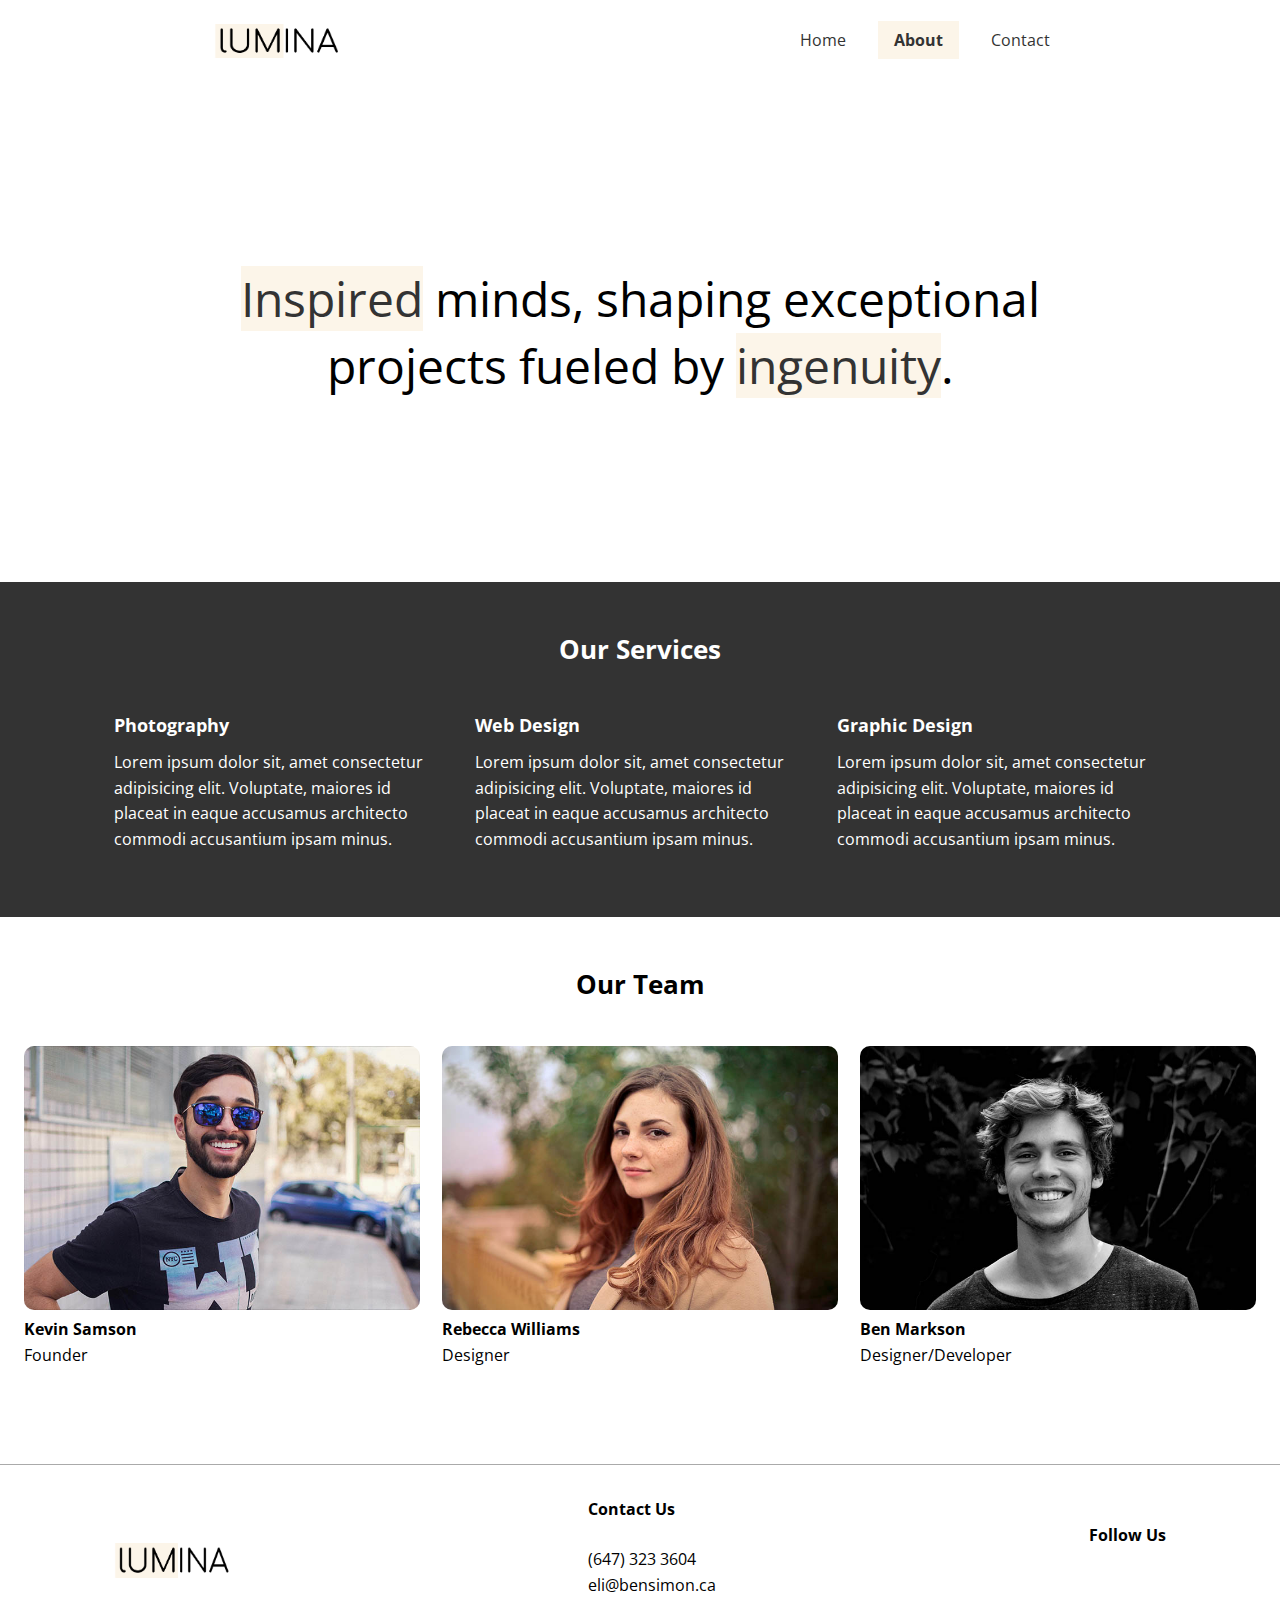
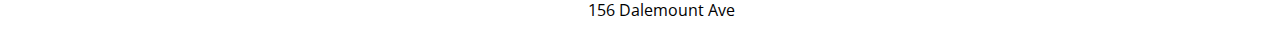
<file: about.html>
<!DOCTYPE html>
<html lang="en">
  <head>
    <meta charset="UTF-8" />
    <meta name="viewport" content="width=device-width, initial-scale=1.0" />
    <link rel="preconnect" href="https://fonts.googleapis.com" />
    <link rel="preconnect" href="https://fonts.gstatic.com" crossorigin />
    <link
      href="https://fonts.googleapis.com/css2?family=Open+Sans:ital,wght@0,300..800;1,300..800&display=swap"
      rel="stylesheet"
    />
    <link rel="stylesheet" href="./css/styles.css" />
    <link rel="icon" href="./images/favicon.ico" />
    <link
      rel="stylesheet"
      href="https://cdnjs.cloudflare.com/ajax/libs/font-awesome/6.5.2/css/all.min.css"
      integrity="sha512-SnH5WK+bZxgPHs44uWIX+LLJAJ9/2PkPKZ5QiAj6Ta86w+fsb2TkcmfRyVX3pBnMFcV7oQPJkl9QevSCWr3W6A=="
      crossorigin="anonymous"
      referrerpolicy="no-referrer"
    />
    <title>Lumina | About Us</title>
  </head>
  <body>
    <!-- Header -->
    <header class="header">
      <div class="container container-sm header-flex">
        <img src="./images/logo.png" alt="Lumina Creative" class="logo" />
        <ul class="main-menu">
          <li><a href="/">Home</a></li>
          <li><a class="current" href="about.html">About</a></li>
          <li><a href="contact.html">Contact</a></li>
        </ul>
      </div>
    </header>

    <!-- Hero Text -->
    <section class="hero">
      <div class="container container-sm">
        <h2>
          <span class="bg-primary">Inspired</span> minds, shaping exceptional
          projects fueled by <span class="bg-primary">ingenuity</span>.
        </h2>
      </div>
    </section>

    <!-- Services -->
    <section class="services bg-dark">
      <div class="container">
        <h2 class="section-heading">Our Services</h2>
        <div class="services-flex">
          <div class="service-item">
            <h4>Photography</h4>
            <p>
              Lorem ipsum dolor sit, amet consectetur adipisicing elit.
              Voluptate, maiores id placeat in eaque accusamus architecto
              commodi accusantium ipsam minus.
            </p>
          </div>
          <div class="service-item">
            <h4>Web Design</h4>
            <p>
              Lorem ipsum dolor sit, amet consectetur adipisicing elit.
              Voluptate, maiores id placeat in eaque accusamus architecto
              commodi accusantium ipsam minus.
            </p>
          </div>
          <div class="service-item">
            <h4>Graphic Design</h4>
            <p>
              Lorem ipsum dolor sit, amet consectetur adipisicing elit.
              Voluptate, maiores id placeat in eaque accusamus architecto
              commodi accusantium ipsam minus.
            </p>
          </div>
        </div>
      </div>
    </section>

    <!-- Team -->
    <section class="team">
      <div class="container container-lg">
        <h2 class="section-heading">Our Team</h2>
        <div class="team-flex">
          <div class="team-item">
            <img src="./images/team1.jpg" alt="Team Member" />
            <h4>Kevin Samson</h4>
            <p>Founder</p>
          </div>
          <div class="team-item">
            <img src="./images/team2.jpg" alt="Team Member" />
            <h4>Rebecca Williams</h4>
            <p>Designer</p>
          </div>
          <div class="team-item">
            <img src="./images/team3.jpg" alt="Team Member" />
            <h4>Ben Markson</h4>
            <p>Designer/Developer</p>
          </div>
        </div>
      </div>
    </section>

    <!-- Footer -->
    <footer class="footer">
      <div class="container footer-flex">
        <img src="images/logo.png" alt="Logo" />
        <div>
          <h4>Contact Us</h4>
          <ul>
            <li>(647) 323 3604</li>
            <li>eli@bensimon.ca</li>
            <li>156 Dalemount Ave</li>
          </ul>
        </div>
        <div>
          <h4>Follow Us</h4>
          <a href="#"><i class="fab fa-facebook fa-2x"></i></a>
          <a href="#"><i class="fab fa-twitter fa-2x"></i></a>
          <a href="#"><i class="fab fa-instagram fa-2x"></i></a>
          <a href="#"><i class="fab fa-pinterest fa-2x"></i></a>
          <a href="#"><i class="fab fa-tumblr fa-2x"></i></a>
        </div>
      </div>
    </footer>
  </body>
</html>
</file>
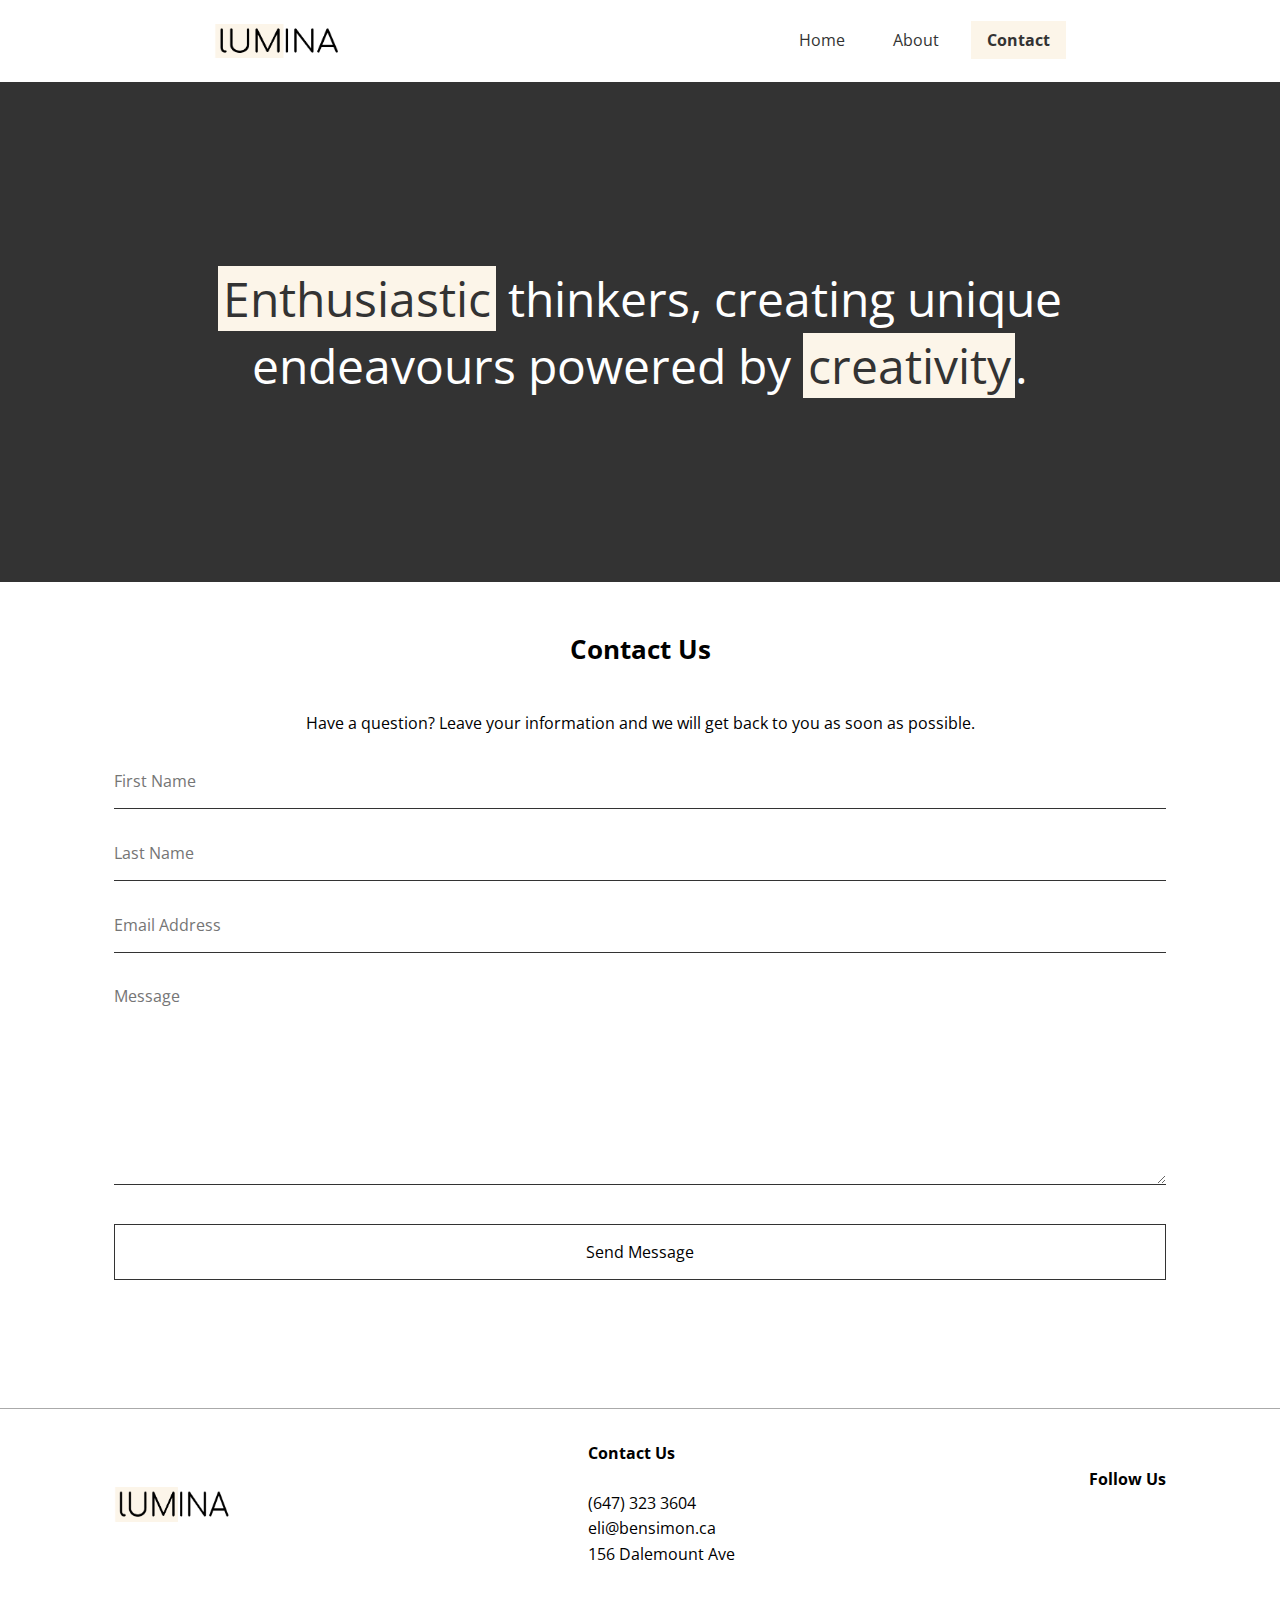
<file: contact.html>
<!DOCTYPE html>
<html lang="en">
  <head>
    <meta charset="UTF-8" />
    <meta name="viewport" content="width=device-width, initial-scale=1.0" />
    <link rel="preconnect" href="https://fonts.googleapis.com" />
    <link rel="preconnect" href="https://fonts.gstatic.com" crossorigin />
    <link
      href="https://fonts.googleapis.com/css2?family=Open+Sans:ital,wght@0,300..800;1,300..800&display=swap"
      rel="stylesheet"
    />
    <link rel="stylesheet" href="./css/styles.css" />
    <link rel="icon" href="./images/favicon.ico" />
    <link
      rel="stylesheet"
      href="https://cdnjs.cloudflare.com/ajax/libs/font-awesome/6.5.2/css/all.min.css"
      integrity="sha512-SnH5WK+bZxgPHs44uWIX+LLJAJ9/2PkPKZ5QiAj6Ta86w+fsb2TkcmfRyVX3pBnMFcV7oQPJkl9QevSCWr3W6A=="
      crossorigin="anonymous"
      referrerpolicy="no-referrer"
    />
    <title>Lumina | Contact Us</title>
  </head>
  <body>
    <!-- Header -->
    <header class="header">
      <div class="container container-sm header-flex">
        <img src="./images/logo.png" alt="Lumina Creative" class="logo" />
        <ul class="main-menu">
          <li><a href="/">Home</a></li>
          <li><a href="about.html">About</a></li>
          <li><a class="current" href="contact.html">Contact</a></li>
        </ul>
      </div>
    </header>

    <!-- Hero Text -->
    <section class="hero bg-dark">
      <div class="container container-sm">
        <h2>
          <span class="bg-primary">Enthusiastic</span> thinkers, creating unique
          endeavours powered by <span class="bg-primary">creativity</span>.
        </h2>
      </div>
    </section>

    <!-- Contact -->
    <section class="contact">
      <div class="container conainer-sm">
        <h2 class="section-heading">Contact Us</h2>
        <p>
          Have a question? Leave your information and we will get back to you as
          soon as possible.
        </p>
        <form name="contact" netlify>
          <div class="form-group">
            <label for="fist-name" class="visually-hidden">First Name</label>
            <input
              type="text"
              id="first-name"
              name="first-name"
              placeholder="First Name"
            />
          </div>
          <div class="form-group">
            <label for="last-name" class="visually-hidden">Last Name</label>
            <input
              type="text"
              id="last-name"
              name="last-name"
              placeholder="Last Name"
            />
          </div>
          <div class="form-group">
            <label for="email" class="visually-hidden">Email Address</label>
            <input
              type="email"
              id="email"
              name="email"
              placeholder="Email Address"
            />
          </div>
          <div class="form-group">
            <label for="message" class="visually-hidden">Message</label>
            <textarea
              name="message"
              id="message"
              placeholder="Message"
            ></textarea>
          </div>
          <div class="form-group">
            <button type="submit" class="btn">Send Message</button>
          </div>
        </form>
      </div>
    </section>

    <!-- Footer -->
    <footer class="footer">
      <div class="container footer-flex">
        <img src="images/logo.png" alt="Logo" />
        <div>
          <h4>Contact Us</h4>
          <ul>
            <li>(647) 323 3604</li>
            <li>eli@bensimon.ca</li>
            <li>156 Dalemount Ave</li>
          </ul>
        </div>
        <div>
          <h4>Follow Us</h4>
          <a href="#"><i class="fab fa-facebook fa-2x"></i></a>
          <a href="#"><i class="fab fa-twitter fa-2x"></i></a>
          <a href="#"><i class="fab fa-instagram fa-2x"></i></a>
          <a href="#"><i class="fab fa-pinterest fa-2x"></i></a>
          <a href="#"><i class="fab fa-tumblr fa-2x"></i></a>
        </div>
      </div>
    </footer>
  </body>
</html>
</file>
<file: css/styles.css>
* {
  margin: 0;
  padding: 0;
  box-sizing: border-box;
}

:root {
  --primary-color: #fcf5e9;
  --dark-color: #333;
  --container-normal: 1100px;
  --container-wide: 1400px;
  --container-narrow: 900px;
}

body {
  font-family: "Open Sans", sans-serif;
  line-height: 1.6;
  background-color: white;
}

a {
  text-decoration: none;
  color: #333;
}

ul {
  list-style: none;
}

img {
  max-width: 100%;
}

/* Utility Classes */
.bg-primary {
  background-color: var(--primary-color);
  color: #333;
}

.bg-dark {
  background-color: var(--dark-color);
  color: white;
}

.bg-dark .bg-primary {
  padding: 0 0.3rem;
}

.btn {
  display: inline-block;
  padding: 1rem 2rem;
  border: 1px solid #333;
  background-color: transparent;
  font-family: inherit;
  font-size: inherit;
  cursor: pointer;

  &:hover {
    background-color: #333;
    color: white;
  }
}

.visually-hidden {
  clip: rect(0 0 0 0);
  clip-path: inset(50%);
  height: 1px;
  overflow: hidden;
  position: absolute;
  white-space: nowrap;
  width: 1px;
}

.section-heading {
  font-size: 1.6rem;
  text-align: center;
  margin-bottom: 40px;
}

/* Container */
.container {
  max-width: var(--container-normal);
  margin: 0 auto;
  padding: 0 1.5rem;
}

.container-lg {
  max-width: var(--container-wide);
}

.container-sm {
  max-width: var(--container-narrow);
}

/* Header & Nav */
.header {
  margin: 1.5rem auto;
}

.header .logo {
  width: 130px;
}

.header .header-flex {
  display: flex;
  justify-content: space-between;
  align-items: center;
}

.header .main-menu {
  display: flex;
  gap: 1rem;
}

.header .main-menu a {
  padding: 0.5rem 1rem;
  cursor: pointer;

  &:hover {
    background-color: var(--primary-color);
  }
}

.current {
  background-color: var(--primary-color);
  font-weight: bold;
}

/* Hero Text */
.hero {
  height: 500px;
  display: flex;
  justify-content: center;
  align-items: center;
  text-align: center;

  h2 {
    font-size: 3rem;
    line-height: 1.4;
    font-weight: normal;
  }
}

/* Image Gallery */
.gallery-flex {
  display: flex;
  flex-wrap: wrap;
  gap: 20px;
  justify-content: center;
  align-items: center;
}

.gallery-item {
  width: calc(33.333% - 20px);
  border-radius: 10px;

  img {
    border-radius: 10px;

    &:hover {
      opacity: 0.9;
    }
  }
}

/* Footer */
.footer {
  border-top: 1px solid #aaa;
  padding: 2rem 1.5rem;
  margin-top: 2rem;
}

.footer-flex {
  display: flex;
  justify-content: space-between;
  align-items: center;
}

.footer img {
  width: 120px;
  height: 35px;
}

.footer h4 {
  font-size: 1rem;
  margin-bottom: 1.5rem;
}

.footer a {
  margin: 0.2rem;
}

/* Services */
.services {
  padding: 3rem 0 4rem;
}

.services-flex {
  display: flex;
  gap: 2rem;
}

.service-item h4 {
  font-size: 1.1rem;
  margin-bottom: 0.7rem;
}

/* Team */
.team {
  padding: 3rem 0 4rem;
}

.team-flex {
  display: flex;
  gap: 1.4rem;
}

.team img {
  border-radius: 10px;
}

/* Contact */
.contact {
  padding: 3rem 0 4rem;
}

.contact p {
  text-align: center;
  margin-bottom: 2rem;
}

.form-group {
  margin: 2rem 0;
}

.contact input, 
.contact textarea {
  border: none;
  border-bottom: 1px #333 solid;
  width: 100%;
  font-family: inherit;
  font-size: inherit;
  padding-bottom: 1rem;
}

.contact textarea {
  height: 200px;
}

.contact input:focus, .contact textarea:focus {
  outline: 0;
}

.contact button {
  width: 100%;
}

/* Media Queries */
@media (max-width: 768px) {
  .header .header-flex,
  .footer .footer-flex,
  .services .services-flex,
  .team .team-flex {
    flex-direction: column;
    gap: 1.5rem;
  }

  .hero {
    height: 300px;
    h2 {
      font-size: 1.8rem;
    }
  }

  .gallery-item {
    width: calc(50% - 20px);
  }

  .footer .footer-flex {
    text-align: center;
  }
}
</file>
